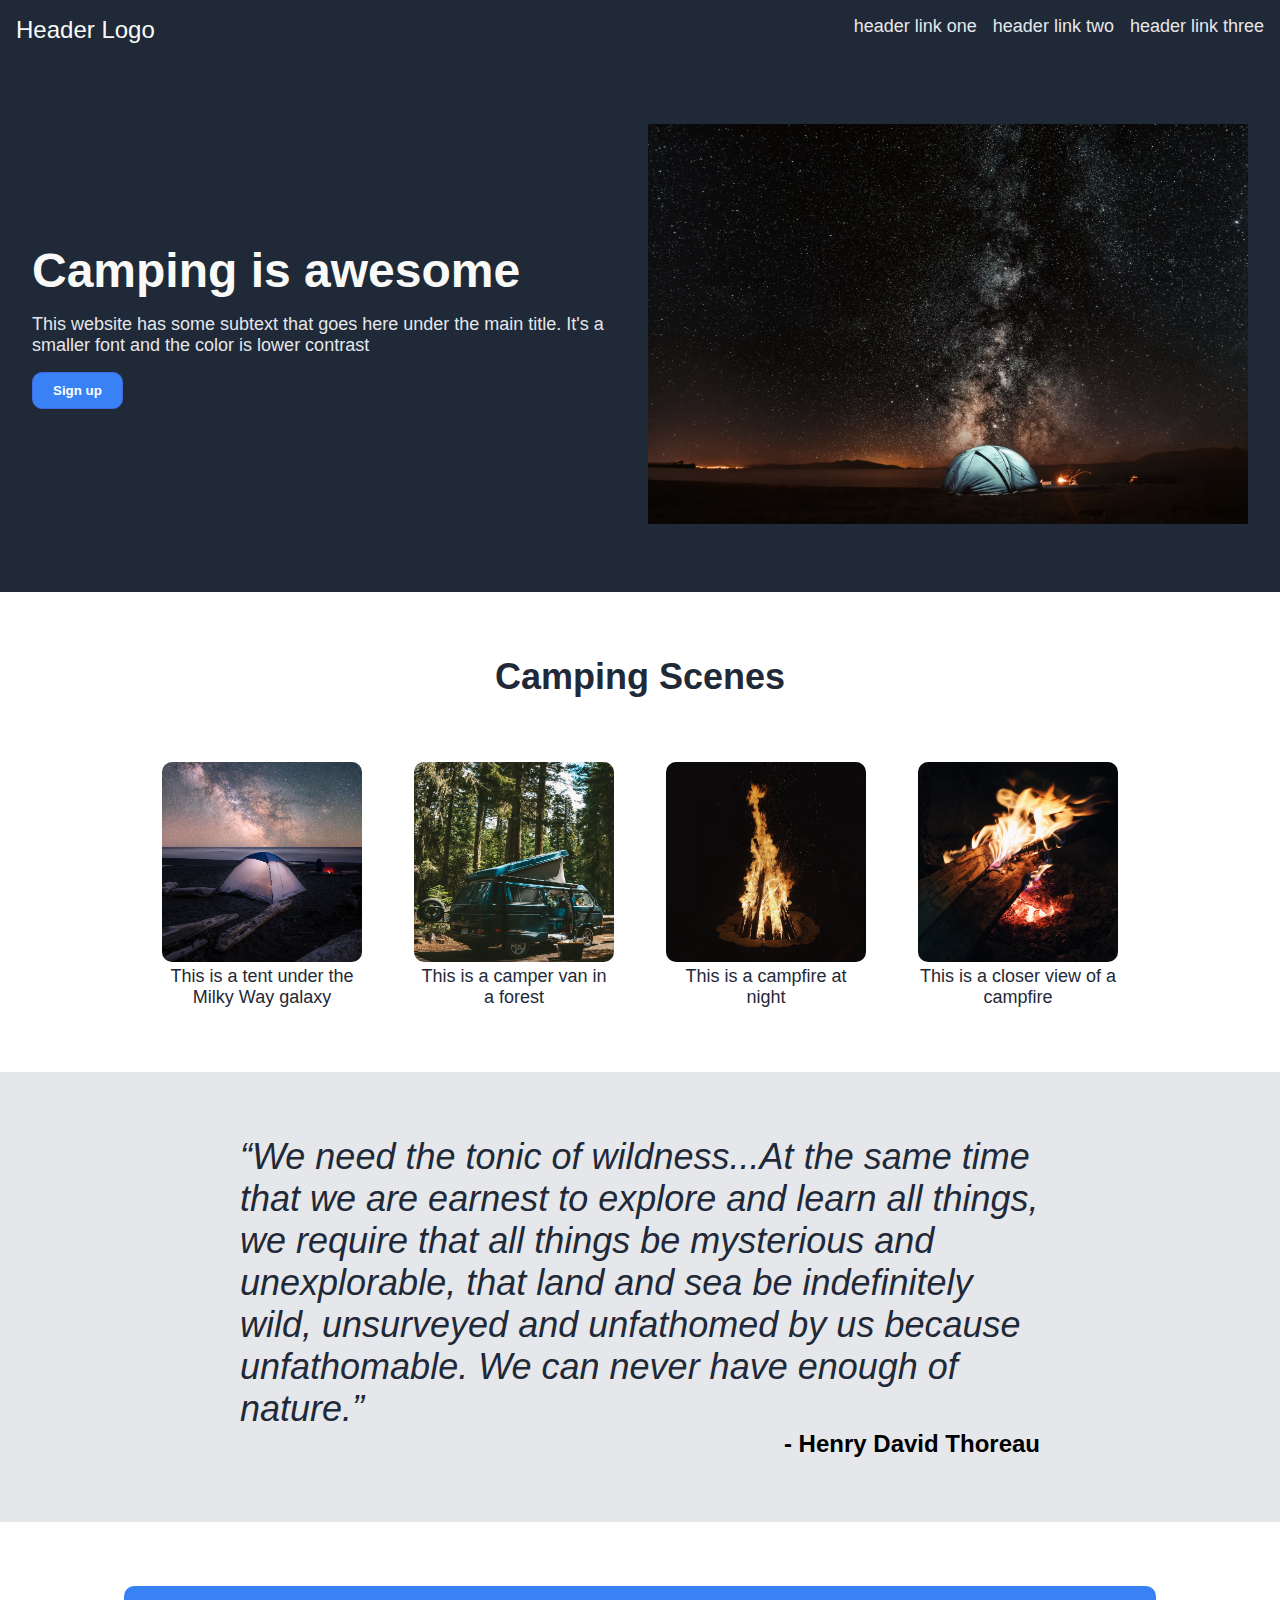
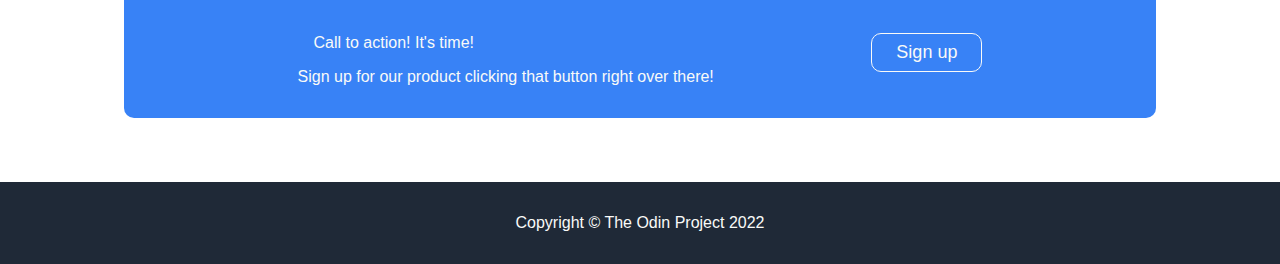
<file: index.html>
<!DOCTYPE html>
<html lang="en">
<head>
  <meta charset="UTF-8">
  <meta http-equiv="X-UA-Compatible" content="IE=edge">
  <meta name="viewport" content="width=device-width, initial-scale=1.0">
  <link rel="stylesheet" href="style.css">
  <title>Odin Landing Page</title>
</head>
<body>
  <div class="one">
    <div class="header">
      <div class="logo">Header Logo</div>
      <ul>
        <li><a href="#">header link one</a></li>
        <li><a href="#">header link two</a></li>
        <li><a href="#">header link three</a></li>
      </ul>
    </div>
    <div class="hero">
        <div class="text">
          <div class="main">Camping is awesome</div>
          <div class="secondary">This website has some subtext that goes here under the main title. It's a smaller font and the color is lower contrast</div>
          <button>Sign up</button>
        </div>
        <div class="image">
          <img src="tent.avif" alt="placeholder">
        </div>
      </div>
    </div>
  </div>
  <div class="two">
    <div class="title">Camping Scenes</div>
    <div class="menu">
      <div class="object">
        <img src="camp1.avif" alt="tent">
        <div class="text">This is a tent under the Milky Way galaxy</div>
      </div>
      <div class="object">
        <img src="camp2.avif" alt="camper van">
        <div class="text">This is a camper van in a forest</div>
      </div>
      <div class="object">
        <img src="camp3.avif" alt="fire">
        <div class="text">This is a campfire at night</div>
      </div>
      <div class="object">
        <img src="camp4.avif" alt="fire, zoomed in">
        <div class="text">This is a closer view of a campfire</div>
      </div>
    </div>
  </div>
  <div class="three">
    <div class="quote">
      <div class="text">“We need the tonic of wildness...At the same time that we are earnest to explore and learn all things, we require that all things be mysterious and unexplorable, that land and sea be indefinitely wild, unsurveyed and unfathomed by us because unfathomable. We can never have enough of nature.”</div>
      <div class="author">- Henry David Thoreau</div>
    </div>
  </div>
  <div class="four">
    <div class="modal">
      <div class="textbox">
        <div class="header">Call to action! It's time!</div>
        <div class="body">Sign up for our product clicking that button right over there!</div>
      </div><div class="action">
        <button>Sign up</button>
      </div>
    </div>
  </div>
  <div class="footer">
    <div class="textbox">Copyright © The Odin Project 2022</div>
  </div>
</body>
</html>
</file>
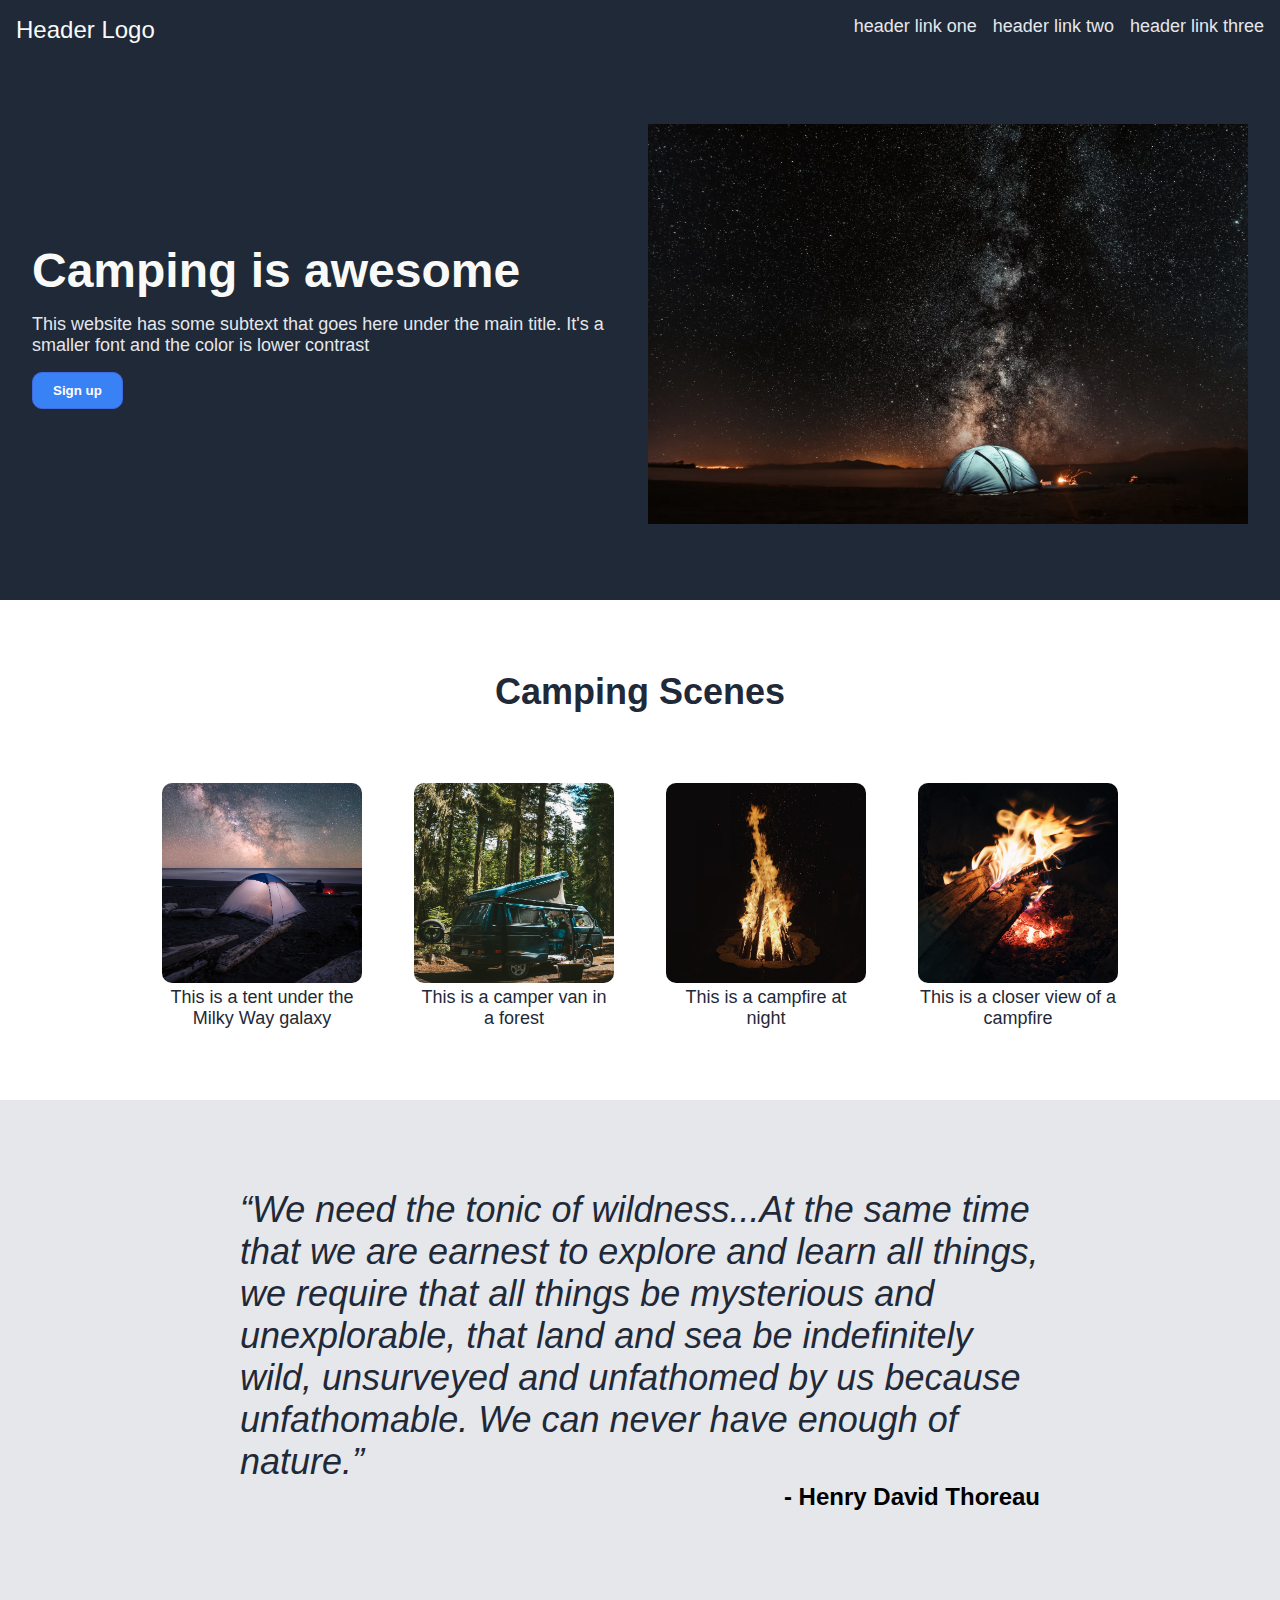
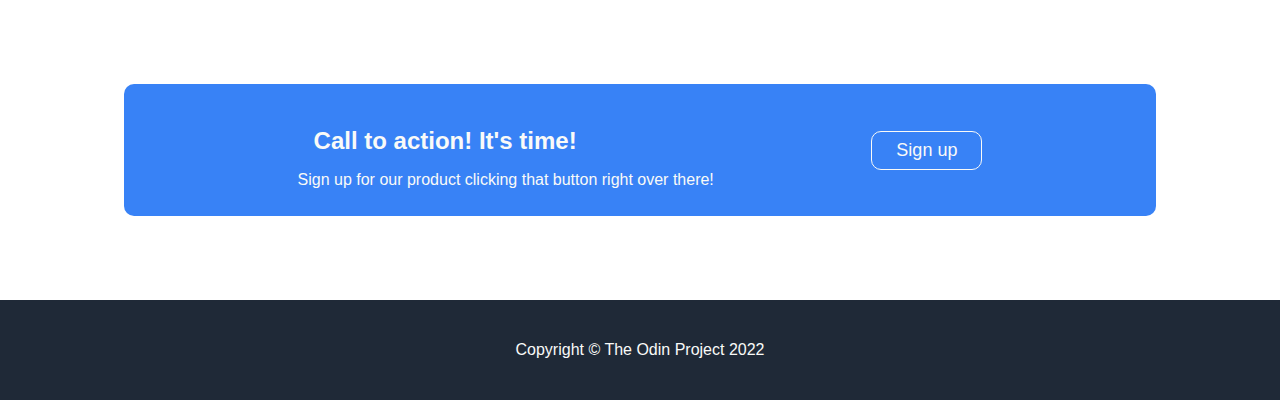
<file: Odin Landing Page.html>
<!DOCTYPE html>
<!-- saved from url=(0057)file:///Users/harrison/repos/odin-landing-page/index.html -->
<html lang="en"><head><meta http-equiv="Content-Type" content="text/html; charset=UTF-8">
  
  <meta http-equiv="X-UA-Compatible" content="IE=edge">
  <meta name="viewport" content="width=device-width, initial-scale=1.0">
  <link rel="stylesheet" href="./Odin Landing Page_files/style.css">
  <title>Odin Landing Page</title>
</head>
<body>
  <div class="one">
    <div class="header">
      <div class="logo">Header Logo</div>
      <ul>
        <li><a href="file:///Users/harrison/repos/odin-landing-page/index.html#">header link one</a></li>
        <li><a href="file:///Users/harrison/repos/odin-landing-page/index.html#">header link two</a></li>
        <li><a href="file:///Users/harrison/repos/odin-landing-page/index.html#">header link three</a></li>
      </ul>
    </div>
    <div class="hero">
        <div class="text">
          <div class="main">Camping is awesome</div>
          <div class="secondary">This website has some subtext that goes here under the main title. It's a smaller font and the color is lower contrast</div>
          <button>Sign up</button>
        </div>
        <div class="image">
          <img src="./Odin Landing Page_files/tent.avif" alt="placeholder">
        </div>
      </div>
    </div>
  
  <div class="two">
    <div class="title">Camping Scenes</div>
    <div class="menu">
      <div class="object">
        <img src="./Odin Landing Page_files/camp1.avif" alt="tent">
        <div class="text">This is a tent under the Milky Way galaxy</div>
      </div>
      <div class="object">
        <img src="./Odin Landing Page_files/camp2.avif" alt="camper van">
        <div class="text">This is a camper van in a forest</div>
      </div>
      <div class="object">
        <img src="./Odin Landing Page_files/camp3.avif" alt="fire">
        <div class="text">This is a campfire at night</div>
      </div>
      <div class="object">
        <img src="./Odin Landing Page_files/camp4.avif" alt="fire, zoomed in">
        <div class="text">This is a closer view of a campfire</div>
      </div>
    </div>
  </div>
  <div class="three">
    <div class="quote">
      <div class="text">“We need the tonic of wildness...At the same time that we are earnest to explore and learn all things, we require that all things be mysterious and unexplorable, that land and sea be indefinitely wild, unsurveyed and unfathomed by us because unfathomable. We can never have enough of nature.”</div>
      <div class="author">- Henry David Thoreau</div>
    </div>
  </div>
  <div class="four">
    <div class="modal">
      <div class="textbox">
        <div class="header">Call to action! It's time!</div>
        <div class="body">Sign up for our product clicking that button right over there!</div>
      </div>
      <div class="action">
        <button>Sign up</button>
      </div>
    </div>
  </div>
  <div class="footer">
    <div class="textbox">Copyright © The Odin Project 2022</div>
  </div>

</body></html>
</file>
<file: style.css>
body {
  font-family: -apple-system, BlinkMacSystemFont, 'Segoe UI', Roboto, Oxygen, Ubuntu, Cantarell, 'Open Sans', 'Helvetica Neue', sans-serif;
  display: flex;
  flex-direction: column;
  margin: 0;
}

.one,
.two,
.three, 
.four {
  display: flex;
  flex-direction: column;
}

.one {
  background-color: #1F2937;
}

.header {
  display: flex;
  justify-content: space-between;
  flex-flow: row wrap;
  padding: 16px;
}

.hero {
  display: flex;
  justify-content: center;
  align-items: center;
  flex-flow: row wrap;
  margin: 64px 0px;
}

.hero .text {
  max-width: 600px;
}

.hero img {
  max-width: 600px;
  width: 100%;
  height: auto;
  margin-left: 1em;
  flex-shrink: 1;
  min-width: 1em;
}

.one .main {
  font-size: 48px;
  font-weight: 800;
  color: #F9FAF8;
  margin-bottom: 16px;
}

.one a, 
.one .secondary {
  font-size: 18px;
  color: #E5E7EB;
}

.one .logo {
  font-size: 24px;
  color: #F9FAF8;
}

ul {
  display: flex;
  gap: 16px;
  list-style-type: none;
  margin: 0;
  padding: 0;
}

a {
  text-decoration: none;
}

.hero button {
  padding: 10px 20px;
  background: #3882F6;
  color: white;
  border: 1px solid royalblue;
  border-radius: 10px;
  margin-top: 16px;
  font-weight: bolder;
}

.two {
  background-color: white;
  justify-content: space-evenly;
  align-items: center;
  margin: 64px 0px;
}

.title {
  font-size: 36px;
  font-weight: 900;
  color: #1F2937;
  margin-bottom: 64px;
}

.menu {
  display: flex;
  gap: 52px;
}

.object {
  width: 200px;
}

.object img {
  width: 200px;
  height: 200px;
  border-radius: 10px;
}

.object .text {
  font-size: 18px;
  color: #1F2937;
  text-align: center;
}

.three {
  justify-content: center;
  align-items: center;
  background-color: #E5E7EB;
  padding: 64px 0px;
}

.quote {
  width: 800px;
}

.quote .text {
  font-size: 36px;
  font-style: italic;
  font-weight: lighter;
  color: #1F2937;
}

.quote .author {
  text-align: right;
  font-size: 24px;
  font-weight: bold;
}

.four {
  align-items: center;
  justify-content: center;
  margin: 64px;
}

.modal {
  display: flex;
  height: 100px;
  width: 1000px;
  background-color: #3882F6;
  border-radius: 10px;
  color: #F9FAF8;
  justify-content: space-evenly;
  align-items: center;
  padding: 16px;
}

.modal .head {
  font-size: 24px;
  font-weight: bold;
}


.action button {
  background-color: #3882F6;
  color: #F9FAF8;
  border: 1px solid #F9FAF8;
  border-radius: 10px;

  font-size: 18px;
  padding: 8px 24px;
}

.footer {
  display: flex;
  justify-content: center;
  align-items: center;
  background-color: #1F2937;
  color: #F9FAF8;
  padding: 32px 0px;
}
</file>
<file: Odin Landing Page_files/style.css>
body {
  font-family: -apple-system, BlinkMacSystemFont, 'Segoe UI', Roboto, Oxygen, Ubuntu, Cantarell, 'Open Sans', 'Helvetica Neue', sans-serif;
  display: flex;
  flex-direction: column;
  margin: 0;
}

.one,
.two,
.three, 
.four {
  display: flex;
  flex-direction: column;
}

.one {
  background-color: #1F2937;
  height: 600px;
}

.header {
  display: flex;
  justify-content: space-between;
  flex-flow: row wrap;
  padding: 16px;
}

.hero {
  display: flex;
  justify-content: center;
  align-items: center;
  flex-flow: row wrap;
  margin: 64px 0px;
}

.hero .text {
  max-width: 600px;
}

.hero img {
  max-width: 600px;
  width: 100%;
  height: auto;
  margin-left: 1em;
  flex-shrink: 1;
  min-width: 1em;
}

.one .main {
  font-size: 48px;
  font-weight: 800;
  color: #F9FAF8;
  margin-bottom: 16px;
}

.one a, 
.one .secondary {
  font-size: 18px;
  color: #E5E7EB;
}

.one .logo {
  font-size: 24px;
  color: #F9FAF8;
}

ul {
  display: flex;
  gap: 16px;
  list-style-type: none;
  margin: 0;
  padding: 0;
}

a {
  text-decoration: none;
}

.hero button {
  padding: 10px 20px;
  background: #3882F6;
  border: 1px solid royalblue;
  color: white;
  border-radius: 10px;
  margin-top: 16px;
  font-weight: bolder;
}

.two {
  background-color: white;
  justify-content: space-evenly;
  align-items: center;
  height: 500px;
}

.title {
  font-size: 36px;
  font-weight: 900;
  color: #1F2937;
}

.menu {
  display: flex;
  gap: 52px;
}

.object {
  width: 200px;
}

.object img {
  border-radius: 10px;
  width: 200px;
  height: 200px;
}

.object .text {
  font-size: 18px;
  color: #1F2937;
  text-align: center;
}

.three {
  background-color: #E5E7EB;
  justify-content: center;
  align-items: center;
  height: 500px;
}

.quote {
  width: 800px;
}

.quote .text {
  font-size: 36px;
  font-style: italic;
  font-weight: lighter;
  color: #1F2937;
}

.quote .author {
  text-align: right;
  font-size: 24px;
  font-weight: bold;
}

.four {
  height: 300px;
  align-items: center;
  justify-content: center;
}

.modal {
  display: flex;
  height: 100px;
  width: 1000px;
  background-color: #3882F6;
  border-radius: 10px;
  color: #F9FAF8;
  justify-content: space-evenly;
  align-items: center;
  padding: 16px;
}

.modal .header {
  font-size: 24px;
  font-weight: bold;
}

.action button {
  background-color: #3882F6;
  color: #F9FAF8;
  border: 1px solid #F9FAF8;
  font-size: 18px;
  padding: 8px 24px;
  border-radius: 10px;
}

.footer {
  height: 100px;
  display: flex;
  justify-content: center;
  align-items: center;
  background-color: #1F2937;
  color: #F9FAF8;
}
</file>
